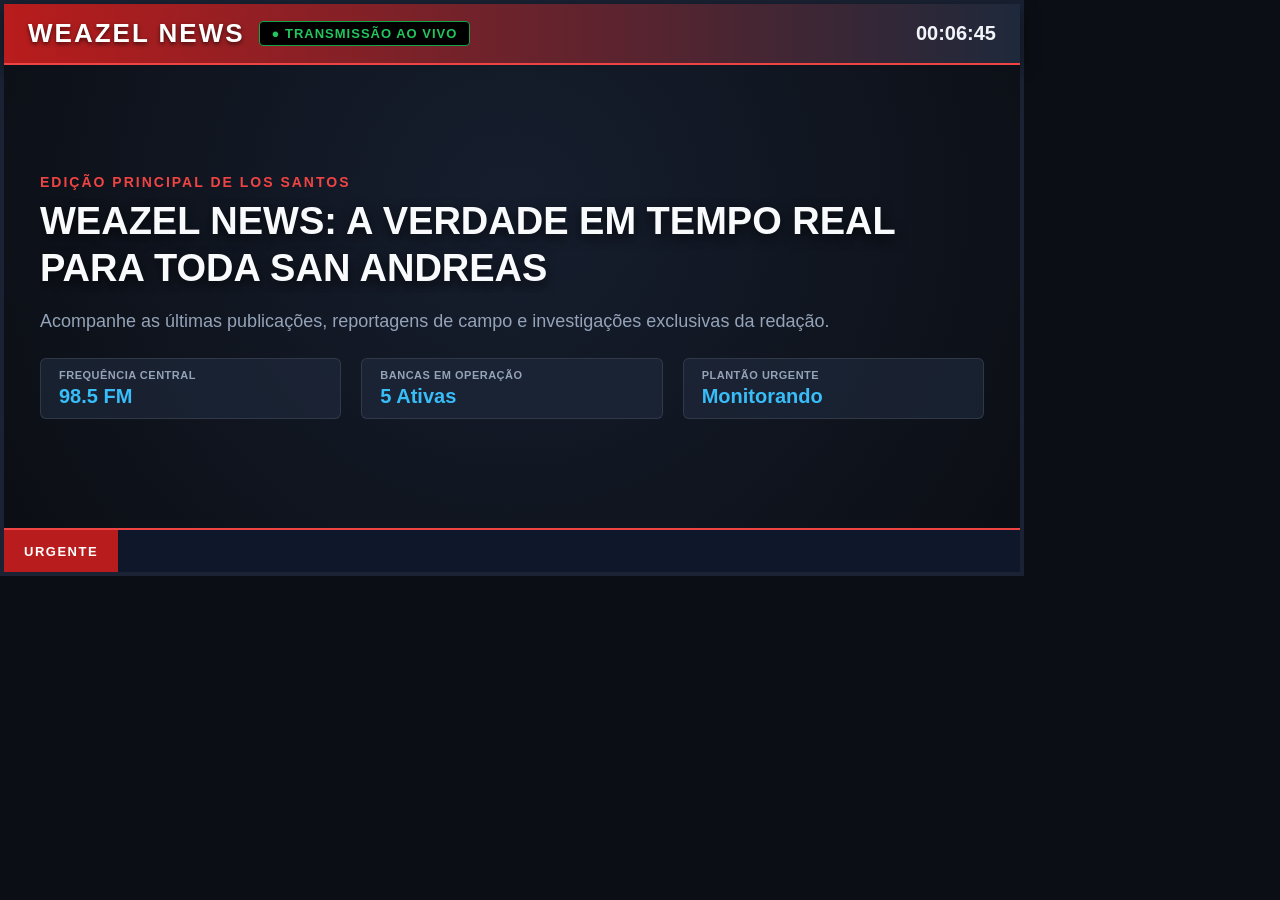
<file: web/newsroom_live.html>
<!DOCTYPE html>
<html lang="pt-BR">
<head>
    <meta charset="UTF-8">
    <meta name="viewport" content="width=device-width, initial-scale=1.0">
    <title>Weazel News - Live Newsroom Display</title>
    <style>
        * {
            margin: 0;
            padding: 0;
            box-sizing: border-box;
            user-select: none;
        }

        body {
            background-color: #0b0e14;
            color: #ffffff;
            font-family: -apple-system, BlinkMacSystemFont, "Segoe UI", Roboto, "Helvetica Neue", Arial, sans-serif;
            overflow: hidden;
            width: 1024px;
            height: 576px;
            display: flex;
            flex-direction: column;
            justify-content: space-between;
            border: 4px solid #1a2233;
        }

        /* Top Header */
        .header {
            background: linear-gradient(90deg, #b91c1c 0%, #1e293b 100%);
            padding: 14px 24px;
            display: flex;
            justify-content: space-between;
            align-items: center;
            border-bottom: 2px solid #ef4444;
            box-shadow: 0 4px 15px rgba(0, 0, 0, 0.5);
        }

        .header-brand {
            display: flex;
            align-items: center;
            gap: 14px;
        }

        .header-logo {
            font-size: 26px;
            font-weight: 900;
            letter-spacing: 2px;
            text-transform: uppercase;
            color: #ffffff;
            text-shadow: 0 2px 4px rgba(0, 0, 0, 0.6);
        }

        .header-badge {
            background-color: #000000;
            color: #22c55e;
            padding: 4px 12px;
            border-radius: 4px;
            font-size: 13px;
            font-weight: 700;
            letter-spacing: 1px;
            display: flex;
            align-items: center;
            gap: 6px;
            border: 1px solid #16a34a;
        }

        .header-badge.breaking {
            color: #ffffff;
            background-color: #dc2626;
            border-color: #ef4444;
            animation: pulse 1s infinite alternate;
        }

        @keyframes pulse {
            0% { transform: scale(1); opacity: 0.9; }
            100% { transform: scale(1.05); opacity: 1; }
        }

        .header-time {
            font-size: 20px;
            font-weight: 700;
            font-variant-numeric: tabular-nums;
            color: #f1f5f9;
        }

        /* Main Content */
        .content {
            padding: 28px 36px;
            flex: 1;
            display: flex;
            flex-direction: column;
            justify-content: center;
            background: radial-gradient(circle at 50% 30%, #161e2e 0%, #0b0e14 100%);
            position: relative;
        }

        .meta-tag {
            color: #ef4444;
            font-size: 14px;
            font-weight: 800;
            letter-spacing: 2px;
            text-transform: uppercase;
            margin-bottom: 8px;
        }

        .title {
            font-size: 38px;
            font-weight: 800;
            line-height: 1.25;
            color: #f8fafc;
            margin-bottom: 16px;
            text-shadow: 0 4px 12px rgba(0, 0, 0, 0.7);
            max-height: 145px;
            overflow: hidden;
            display: -webkit-box;
            -webkit-line-clamp: 3;
            -webkit-box-orient: vertical;
        }

        .subtitle {
            font-size: 18px;
            color: #94a3b8;
            line-height: 1.4;
            max-height: 52px;
            overflow: hidden;
            margin-bottom: 24px;
        }

        /* Stats Cards */
        .stats-bar {
            display: flex;
            gap: 20px;
        }

        .stat-card {
            background: rgba(30, 41, 59, 0.7);
            border: 1px solid rgba(255, 255, 255, 0.1);
            padding: 10px 18px;
            border-radius: 6px;
            flex: 1;
        }

        .stat-label {
            font-size: 11px;
            color: #94a3b8;
            text-transform: uppercase;
            font-weight: 700;
            letter-spacing: 0.5px;
        }

        .stat-val {
            font-size: 20px;
            color: #38bdf8;
            font-weight: 800;
            margin-top: 4px;
        }

        /* Footer Ticker */
        .ticker {
            background-color: #0f172a;
            border-top: 2px solid #ef4444;
            display: flex;
            height: 44px;
            align-items: center;
            overflow: hidden;
        }

        .ticker-label {
            background-color: #b91c1c;
            color: #ffffff;
            font-weight: 900;
            font-size: 13px;
            padding: 0 20px;
            height: 100%;
            display: flex;
            align-items: center;
            letter-spacing: 1.5px;
            text-transform: uppercase;
            white-space: nowrap;
            z-index: 2;
        }

        .ticker-wrap {
            flex: 1;
            overflow: hidden;
            white-space: nowrap;
            display: flex;
            align-items: center;
        }

        .ticker-text {
            display: inline-block;
            padding-left: 100%;
            animation: ticker 25s linear infinite;
            font-size: 16px;
            font-weight: 600;
            color: #e2e8f0;
            letter-spacing: 0.5px;
        }

        @keyframes ticker {
            0% { transform: translate3d(0, 0, 0); }
            100% { transform: translate3d(-100%, 0, 0); }
        }
    </style>
</head>
<body>
    <div class="header">
        <div class="header-brand">
            <span class="header-logo">WEAZEL NEWS</span>
            <div id="statusBadge" class="header-badge">● TRANSMISSÃO AO VIVO</div>
        </div>
        <div id="clockDisplay" class="header-time">12:00:00</div>
    </div>

    <div class="content">
        <div id="categoryLabel" class="meta-tag">EDIÇÃO PRINCIPAL DE LOS SANTOS</div>
        <h1 id="headlineText" class="title">WEAZEL NEWS: A VERDADE EM TEMPO REAL PARA TODA SAN ANDREAS</h1>
        <p id="subheadlineText" class="subtitle">Acompanhe as últimas publicações, reportagens de campo e investigações exclusivas da redação.</p>
        
        <div class="stats-bar">
            <div class="stat-card">
                <div class="stat-label">Frequência Central</div>
                <div class="stat-val">98.5 FM</div>
            </div>
            <div class="stat-card">
                <div class="stat-label">Bancas em Operação</div>
                <div id="boxesCount" class="stat-val">5 Ativas</div>
            </div>
            <div class="stat-card">
                <div class="stat-label">Plantão Urgente</div>
                <div id="breakingCount" class="stat-val">Monitorando</div>
            </div>
        </div>
    </div>

    <div class="ticker">
        <div class="ticker-label">URGENTE</div>
        <div class="ticker-wrap">
            <div id="tickerContent" class="ticker-text">
                +++ WEAZEL NEWS 98.5 FM NO AR +++ COBERTURA COMPLETA DE SAN ANDREAS +++ INFORMAÇÕES DIRETAS DA REDAÇÃO CENTRAL +++
            </div>
        </div>
    </div>

    <script>
        function updateClock() {
            const now = new Date();
            const h = String(now.getHours()).padStart(2, '0');
            const m = String(now.getMinutes()).padStart(2, '0');
            const s = String(now.getSeconds()).padStart(2, '0');
            const clockEl = document.getElementById('clockDisplay');
            if (clockEl) clockEl.textContent = `${h}:${m}:${s}`;
        }
        setInterval(updateClock, 1000);
        updateClock();

        function setDisplayData(data) {
            if (!data) return;
            if (data.title) {
                document.getElementById('headlineText').textContent = data.title;
            }
            if (data.subtitle) {
                document.getElementById('subheadlineText').textContent = data.subtitle;
            }
            if (data.category) {
                document.getElementById('categoryLabel').textContent = data.category.toUpperCase();
            }
            if (data.boxesCount !== undefined) {
                document.getElementById('boxesCount').textContent = `${data.boxesCount} Ativas`;
            }
            if (data.tickerText) {
                document.getElementById('tickerContent').textContent = data.tickerText;
            }
            
            const badge = document.getElementById('statusBadge');
            const breakingCount = document.getElementById('breakingCount');
            if (data.isBreaking) {
                badge.className = 'header-badge breaking';
                badge.textContent = '🔴 AO VIVO - PLANTÃO';
                if (breakingCount) breakingCount.textContent = 'EM ANDAMENTO';
            } else {
                badge.className = 'header-badge';
                badge.textContent = '● TRANSMISSÃO AO VIVO';
                if (breakingCount) breakingCount.textContent = 'Normal';
            }
        }

        // Suporte para chamadas via FiveM DUI SendDuiMessage
        window.addEventListener('message', (event) => {
            if (event.data && event.data.type === 'UPDATE_NEWSROOM') {
                setDisplayData(event.data.payload);
            }
        });
    </script>
</body>
</html>
</file>
